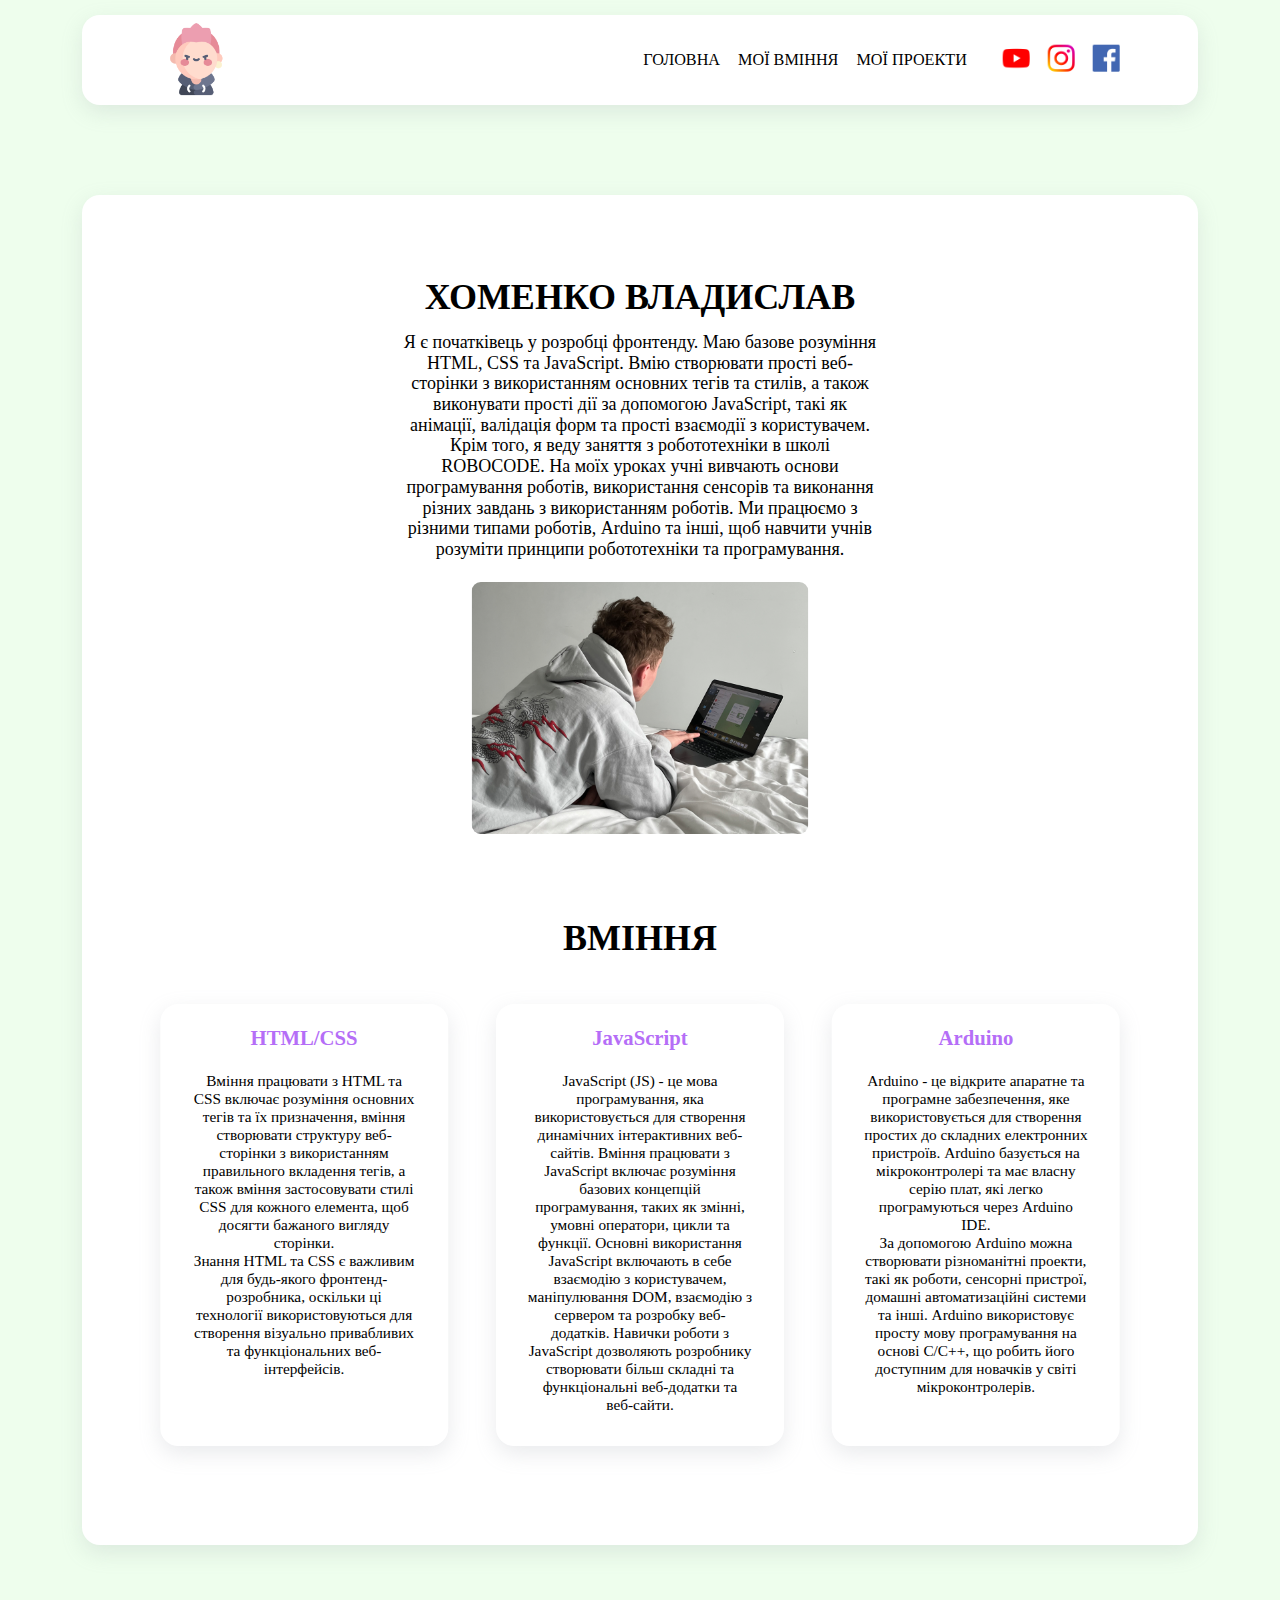
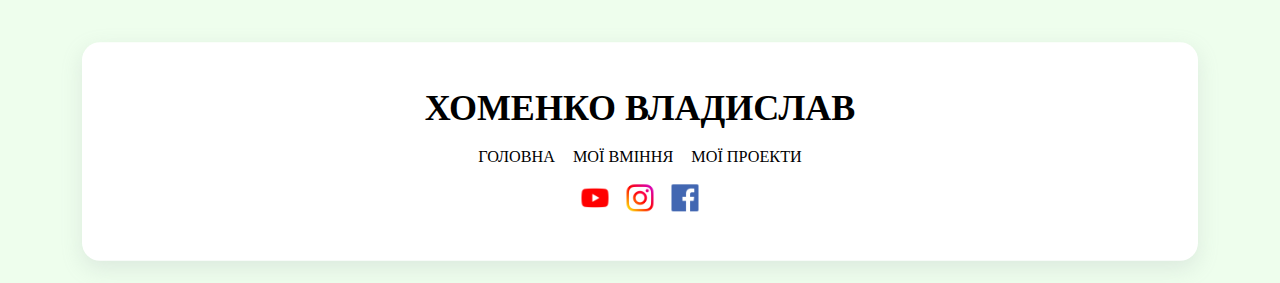
<file: index.html>
<!DOCTYPE html>
<html lang="en">

<head>
    <meta charset="UTF-8">
    <meta name="viewport" content="width=device-width, initial-scale=1.0">
    <title>Blog</title>
    <link rel="stylesheet" href="style.css">
</head>

<body>
    <div class="wrapper">
        <header>
            <div class="header-logo">
                <div class="logo">
                    <a href="./index.html">
                        <img src="./img/teenager.png" alt="">
                    </a>
                </div>
            </div>
            <div class="header-info">
                <nav>
                    <ul>
                        <a href="./index.html">
                            <li>Головна</li>
                        </a><a href="#skills">
                            <li>Мої вміння</li>
                        </a><a href="./secondPage/index.html">
                            <li>Мої проекти</li>
                        </a>
                    </ul>
                    <div class="burgerbar"><img src="../img/burger-bar.png" alt=""></div>

                </nav>
                <div class="social">
                    <ul>
                        <a href="#">
                            <li><img src="./img/facebook.png" alt=""></li>
                        </a><a href="#">
                            <li><img src="./img/instagram.png" alt=""></li>
                        </a><a href="#">
                            <li><img src="./img/youtube.png" alt=""></li>
                        </a>
                    </ul>
                </div>
            </div>
        </header>
        <main>
            <div class="main-info">
                <div class="m-title">Хоменко Владислав</div>
                <div class="m-content">Я є початківець у розробці фронтенду. Маю базове розуміння HTML, CSS та
                    JavaScript. Вмію створювати
                    прості веб-сторінки з використанням основних тегів та стилів, а також виконувати прості дії за
                    допомогою JavaScript, такі як анімації, валідація форм та прості взаємодії з користувачем. Крім
                    того, я веду заняття з робототехніки в школі ROBOCODE. На моїх уроках учні вивчають основи
                    програмування роботів, використання сенсорів та виконання різних завдань з використанням роботів. Ми
                    працюємо з різними типами роботів, Arduino та інші, щоб навчити учнів
                    розуміти принципи робототехніки та програмування.</div>
                <div><img src="./img/IMG_1924.jpeg" alt=""></div>
            </div>
            <div class="main-skills" id="skills">
                <div class="m-title">Вміння</div>
                <div class="m_card-holder">
                    <div class="m-card">
                        <div class="mc-title">HTML/CSS</div>
                        <div class="mc-content">
                            Вміння працювати з HTML та CSS включає розуміння основних тегів та їх призначення, вміння
                            створювати структуру веб-сторінки з використанням правильного вкладення тегів, а також
                            вміння застосовувати стилі CSS для кожного елемента, щоб досягти бажаного вигляду сторінки.
                            <br>
                            Знання HTML та CSS є важливим для будь-якого фронтенд-розробника, оскільки ці технології
                            використовуються для створення візуально привабливих та функціональних веб-інтерфейсів.
                        </div>
                    </div>
                    <div class="m-card">
                        <div class="mc-title">JavaScript</div>
                        <div class="mc-content">
                            JavaScript (JS) - це мова програмування, яка використовується для створення динамічних
                            інтерактивних веб-сайтів. Вміння працювати з JavaScript включає розуміння базових концепцій
                            програмування, таких як змінні, умовні оператори, цикли та функції. Основні використання
                            JavaScript включають в себе взаємодію з користувачем, маніпулювання DOM, взаємодію з
                            сервером та розробку веб-додатків. Навички роботи з JavaScript дозволяють розробнику
                            створювати більш складні та функціональні веб-додатки та веб-сайти.
                        </div>
                    </div>
                    <div class="m-card">
                        <div class="mc-title">Arduino</div>
                        <div class="mc-content">
                            Arduino - це відкрите апаратне та програмне забезпечення, яке використовується для створення
                            простих до складних електронних пристроїв. Arduino базується на мікроконтролері та має
                            власну серію плат, які легко програмуються через Arduino IDE.
                            <br>
                            За допомогою Arduino можна створювати різноманітні проекти, такі як роботи, сенсорні
                            пристрої, домашні автоматизаційні системи та інші. Arduino використовує просту мову
                            програмування на основі C/C++, що робить його доступним для новачків у світі
                            мікроконтролерів.
                        </div>
                    </div>
                </div>
            </div>
        </main>
        <footer>
            <div class="footer-container">
                <div class="f-title">Хоменко Владислав</div>
                <div class="f-info">
                    <nav>
                        <ul>
                            <a href="./index.html">
                                <li>Головна</li>
                            </a><a href="#skills">
                                <li>Мої вміння</li>
                            </a><a href="./secondPage/index.html">
                                <li>Мої проекти</li>
                            </a>
                        </ul>
                    </nav>
                    <div class="social">
                        <ul>
                            <a href="#">
                                <li><img src="./img/facebook.png" alt=""></li>
                            </a><a href="#">
                                <li><img src="./img/instagram.png" alt=""></li>
                            </a><a href="#">
                                <li><img src="./img/youtube.png" alt=""></li>
                            </a>
                        </ul>
                    </div>
                </div>
            </div>
        </footer>
    </div>
</body>

</html>
</file>
<file: style.css>
* {
    margin: 0;
    padding: 0;
    list-style: none;
    text-decoration: none;
}

html {
    font-size: 10px;
    background-color: rgba(197, 252, 195, 0.293);
}

.wrapper {
    max-width: 1440px;
    margin: 0 auto;
    padding: 0 20px;
}

header {
    scale: 0.9;
    transition: 0.5s;
    margin: 10px auto;
    border-radius: 20px;
    background-color: white;
    display: flex;
    /* border: 3px solid black; */
    height: 100px;

    align-items: center;
    justify-content: space-between;

    padding: 0 7%;

    box-shadow: rgba(149, 157, 165, 0.2) 0px 8px 24px;
}

header:hover, footer:hover, main:hover {
    scale: 1;
}

.logo img {
    height: 80px;
}

.social img, nav img{
    height: 3rem;
}

.header-info, header ul, .social, footer ul{
    display: flex;
    align-items: center;
    gap: 20px;
    text-align: center;
}

.social ul {
    flex-direction: row-reverse;
}

.header-info , .f-info{
    gap: 40px;
    font-size: 1.8rem;
}

.header-info a, .f-info a{
    color: black;
    text-transform: uppercase;
    transition: 0.3s;
}

.header-info a:hover , .f-info a:hover{
    color: rgb(176, 243, 114);
    scale: 1.2;

}

main{
    text-align: center;
    scale: 0.9;
    transition: 0.5s;
    margin: 10px auto;
    border-radius: 20px;
    background-color: white;

    padding: 50px 7%;

    box-shadow: rgba(149, 157, 165, 0.2) 0px 8px 24px;
}

main>div {
    padding: 4rem 0 ;
}

.m-title, .f-title {
    font-size: 4rem;
    font-weight: 700;
    text-transform: uppercase;
}

.main-info img {
    width: 35%;
    border-radius: 20px;
    padding: 10px;
}

.m-content {
    margin: 0 auto;
    width: 50%;
    font-size: 2rem;
    padding: 15px;
}

.m_card-holder {

    margin: 50px auto 0;
    display: flex;
    justify-content: space-around;
    gap: 5%;
}

.m-card{
    margin-bottom: 20px;
    flex-basis: 35%;
    background-color: white;
    padding: 0 35px 35px;

    box-shadow: rgba(149, 157, 165, 0.2) 0px 8px 24px;

    border-radius: 20px;
    transition: 0.3s;
}
.m-card__proj {
    padding: 20px;
    box-shadow: rgba(149, 157, 165, 0.2) 0px 8px 24px;
    border-radius: 20px;
    background-color: rgba(229, 250, 180, 0.875);
}

.m-card:hover {
    background-color: rgba(143, 143, 143, 0.147);
    scale: 1.1;
}

.mc-title {
    padding: 25px 0 ;
    font-size: 2.3rem;
    font-weight: 600;
    color: rgb(181, 110, 247);
}

.mc-content {
    font-size: 1.7rem;
}

footer{
    scale: 0.9;
    transition: 0.5s;
    margin: 10px auto;
    border-radius: 20px;
    background-color: white;
    display: flex;
    /* border: 3px solid black; */

    align-items: center;
    justify-content: center;

    padding: 50px 7%;

    box-shadow: rgba(149, 157, 165, 0.2) 0px 8px 24px;
}

.footer-container, .f-info{
    gap: 20px;
    display: flex;
    flex-direction: column;
    align-items: center;
}

.mc-p__icon img {
    object-fit: cover;
    width: 35rem;
    height: 25rem;

    border-radius: 20px;
}

.mc-p__text {
    text-transform: uppercase;
    font-size: 2rem;
    padding-top: 20px;
}

.m-cards-holder {
    flex-wrap: wrap;
    display: flex;
    justify-content: space-around;
    gap: 20px;
}

.burgerbar {
    display: none;
}

.f-title {
    text-align: center;
}

@media screen 
and (min-width: 768px) 
and (max-width: 1023px)
{

    html {
        font-size: 8px;
    }
}

@media screen and (max-width: 767px){
    html {
        font-size: 8px;
    }

    .burgerbar {
        display: block;
    }
    header nav ul{
        display: none;
    }

    header, main, footer {
        scale: 1;
    }

    .m-content {
        width: 80%;
    }
    .main-info img {
        width: 70%;
    }

    .m_card-holder {
        flex-wrap: wrap;
     
    }
    .main-info {
        padding-bottom: 30px;
    }
    main>div {
       padding: 0; 
    }

    .m-card {
        flex-basis: 80%;
    }
    
    .header-info {
        flex-direction: row-reverse;
    }

    header .social ul {
        display: block;
    }

    .mc-p__icon img {
        width: 100%;
    }
    .m-card__proj {
        flex-basis: 70%;
    }
}
</file>
